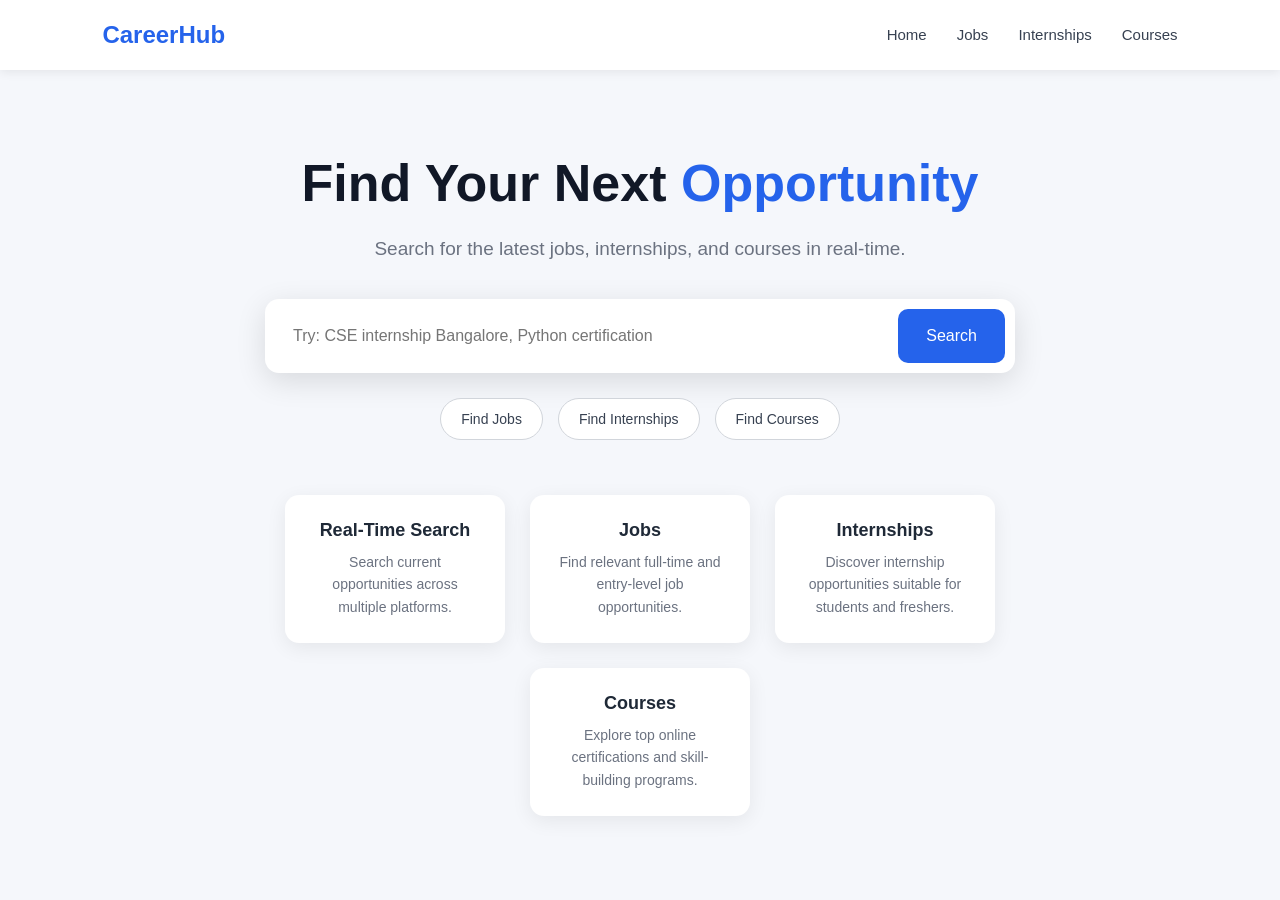
<file: templates/index.html>
<!DOCTYPE html>
<html lang="en">
<head>
    <meta charset="UTF-8">
    <meta name="viewport" content="width=device-width, initial-scale=1.0">
    <title>Career Opportunities | CareerHub</title>

    <style>
        * {
            margin: 0;
            padding: 0;
            box-sizing: border-box;
            font-family: Arial, sans-serif;
        }

        body {
            min-height: 100vh;
            background: #f5f7fb;
            color: #1f2937;
        }

        /* Navbar */
        nav {
            height: 70px;
            background: white;
            display: flex;
            align-items: center;
            justify-content: space-between;
            padding: 0 8%;
            box-shadow: 0 2px 10px rgba(0, 0, 0, 0.08);
        }

        .logo {
            font-size: 24px;
            font-weight: bold;
            color: #2563eb;
        }

        .nav-links {
            display: flex;
            gap: 30px;
            list-style: none;
        }

        .nav-links a {
            text-decoration: none;
            color: #374151;
            font-size: 15px;
        }

        .nav-links a:hover {
            color: #2563eb;
        }

        /* Hero */
        .hero {
            min-height: calc(100vh - 70px);
            display: flex;
            align-items: center;
            justify-content: center;
            text-align: center;
            padding: 40px 20px;
        }

        .hero-content {
            max-width: 850px;
        }

        .hero h1 {
            font-size: 52px;
            line-height: 1.15;
            margin-bottom: 20px;
            color: #111827;
        }

        .hero h1 span {
            color: #2563eb;
        }

        .hero p {
            font-size: 19px;
            color: #6b7280;
            margin-bottom: 35px;
            line-height: 1.6;
        }

        /* Search */
        .search-box {
            background: white;
            padding: 10px;
            border-radius: 14px;
            display: flex;
            max-width: 750px;
            margin: auto;
            box-shadow: 0 8px 30px rgba(0, 0, 0, 0.12);
        }

        .search-box input {
            flex: 1;
            border: none;
            outline: none;
            padding: 18px;
            font-size: 16px;
            border-radius: 10px;
        }

        .search-box button {
            border: none;
            background: #2563eb;
            color: white;
            padding: 0 28px;
            border-radius: 10px;
            font-size: 16px;
            cursor: pointer;
        }

        .search-box button:hover {
            background: #1d4ed8;
        }

        /* Quick buttons */
        .quick-links {
            margin-top: 25px;
            display: flex;
            justify-content: center;
            gap: 15px;
            flex-wrap: wrap;
        }

        .quick-links a {
            text-decoration: none;
            padding: 12px 20px;
            border: 1px solid #d1d5db;
            border-radius: 25px;
            color: #374151;
            background: white;
            font-size: 14px;
        }

        .quick-links a:hover {
            border-color: #2563eb;
            color: #2563eb;
        }

        /* Features */
        .features {
            display: flex;
            justify-content: center;
            gap: 25px;
            margin-top: 55px;
            flex-wrap: wrap;
        }

        .feature {
            background: white;
            width: 220px;
            padding: 25px;
            border-radius: 14px;
            box-shadow: 0 5px 20px rgba(0, 0, 0, 0.07);
        }

        .feature h3 {
            margin-bottom: 10px;
            font-size: 18px;
        }

        .feature p {
            font-size: 14px;
            margin: 0;
            color: #6b7280;
        }

        /* Mobile */
        @media (max-width: 700px) {

            nav {
                padding: 0 5%;
            }

            .nav-links {
                gap: 12px;
            }

            .hero h1 {
                font-size: 38px;
            }

            .hero p {
                font-size: 16px;
            }

            .search-box {
                flex-direction: column;
                gap: 8px;
            }

            .search-box button {
                padding: 15px;
            }
        }
    </style>
</head>

<body>

<!-- Navigation -->
<nav>
    <div class="logo">
        CareerHub
    </div>

    <ul class="nav-links">
        <li>
            <a href="/">Home</a>
        </li>
        <li>
            <a href="/jobs">Jobs</a>
        </li>
        <li>
            <a href="/internships">Internships</a>
        </li>
        <li>
            <a href="/courses">Courses</a>
        </li>
    </ul>
</nav>

<!-- Hero Section -->
<section class="hero">
    <div class="hero-content">

        <h1>
            Find Your Next
            <span>Opportunity</span>
        </h1>

        <p>
            Search for the latest jobs, internships, and courses in real-time.
        </p>

        <!-- Main Search -->
        <form action="/jobs" method="POST" class="search-box">
            <input
                type="text"
                name="query"
                placeholder="Try: CSE internship Bangalore, Python certification"
                required
            >
            <button type="submit">
                Search
            </button>
        </form>

        <!-- Quick Search -->
        <div class="quick-links">
            <a href="/jobs">
                Find Jobs
            </a>
            <a href="/internships">
                Find Internships
            </a>
            <a href="/courses">
                Find Courses
            </a>
        </div>

        <!-- Features -->
        <div class="features">

            <div class="feature">
                <h3>Real-Time Search</h3>
                <p>
                    Search current opportunities across multiple platforms.
                </p>
            </div>

            <div class="feature">
                <h3>Jobs</h3>
                <p>
                    Find relevant full-time and entry-level job opportunities.
                </p>
            </div>

            <div class="feature">
                <h3>Internships</h3>
                <p>
                    Discover internship opportunities suitable for students and freshers.
                </p>
            </div>

            <div class="feature">
                <h3>Courses</h3>
                <p>
                    Explore top online certifications and skill-building programs.
                </p>
            </div>

        </div>

    </div>
</section>

</body>
</html>
</file>
